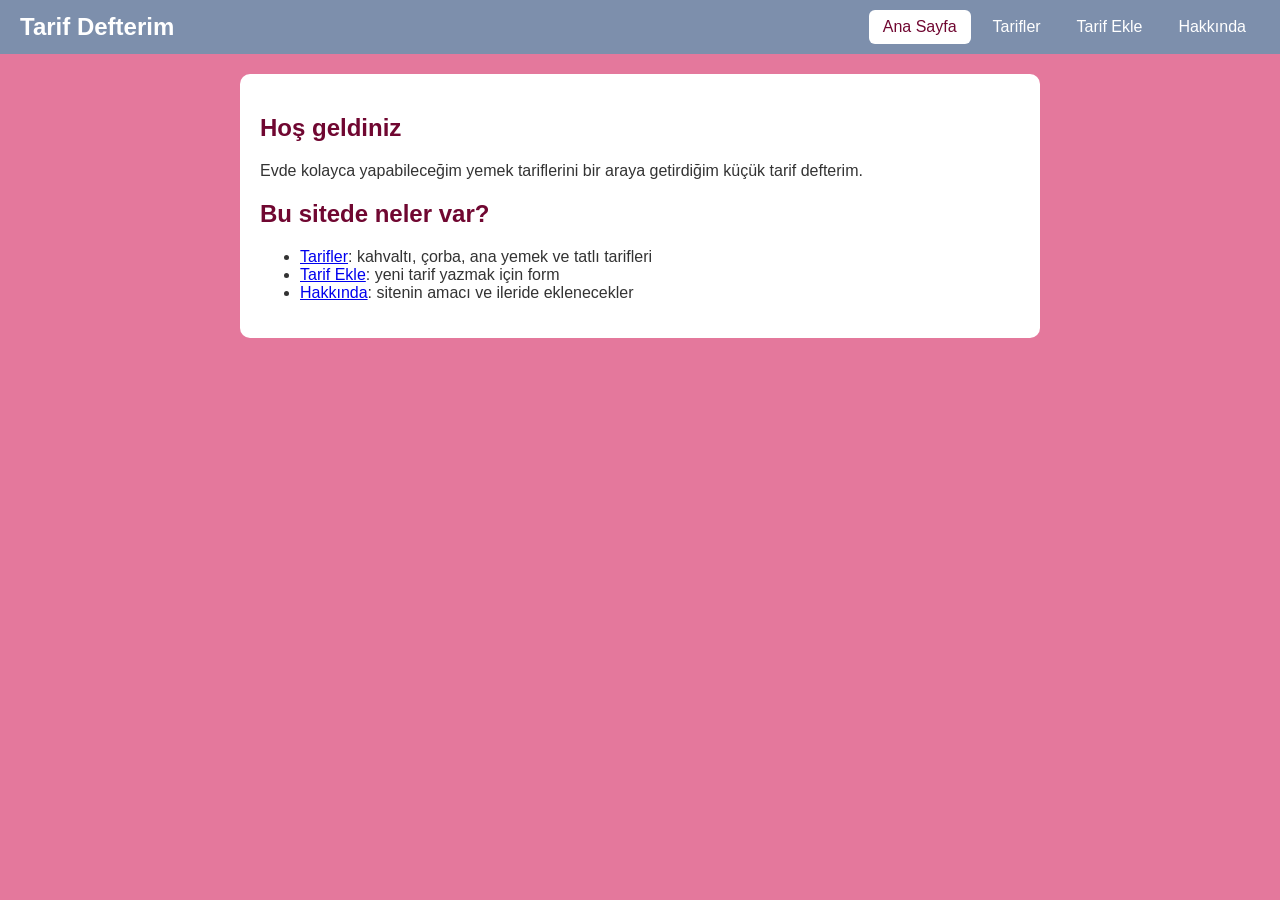
<file: index.html>
<!DOCTYPE html>
<html lang="tr">
<head>
    <meta charset="UTF-8">
    <meta name="viewport" content="width=device-width, initial-scale=1.0">
    <title>Tarif Defterim</title>
    <link rel="stylesheet" href="css/stil.css">
</head>
<body>
    <header>
        <h1>Tarif Defterim</h1>
        <nav>
            <ul>
                <li><a href="index.html" class="aktif">Ana Sayfa</a></li>
                <li><a href="tarifler.html">Tarifler</a></li>
                <li><a href="tarif-ekle.html">Tarif Ekle</a></li>
                <li><a href="hakkinda.html">Hakkında</a></li>
            </ul>
        </nav>
    </header>

    <main>
        <section id="tanitim">
            <h2>Hoş geldiniz</h2>
            <p>Evde kolayca yapabileceğim yemek tariflerini bir araya getirdiğim küçük tarif defterim.</p>
        </section>

        <section id="icerik">
            <h2>Bu sitede neler var?</h2>
            <ul>
                <li><a href="tarifler.html">Tarifler</a>: kahvaltı, çorba, ana yemek ve tatlı tarifleri</li>
                <li><a href="tarif-ekle.html">Tarif Ekle</a>: yeni tarif yazmak için form</li>
                <li><a href="hakkinda.html">Hakkında</a>: sitenin amacı ve ileride eklenecekler</li>
            </ul>
        </section>
    </main>
</body>
</html>
</file>
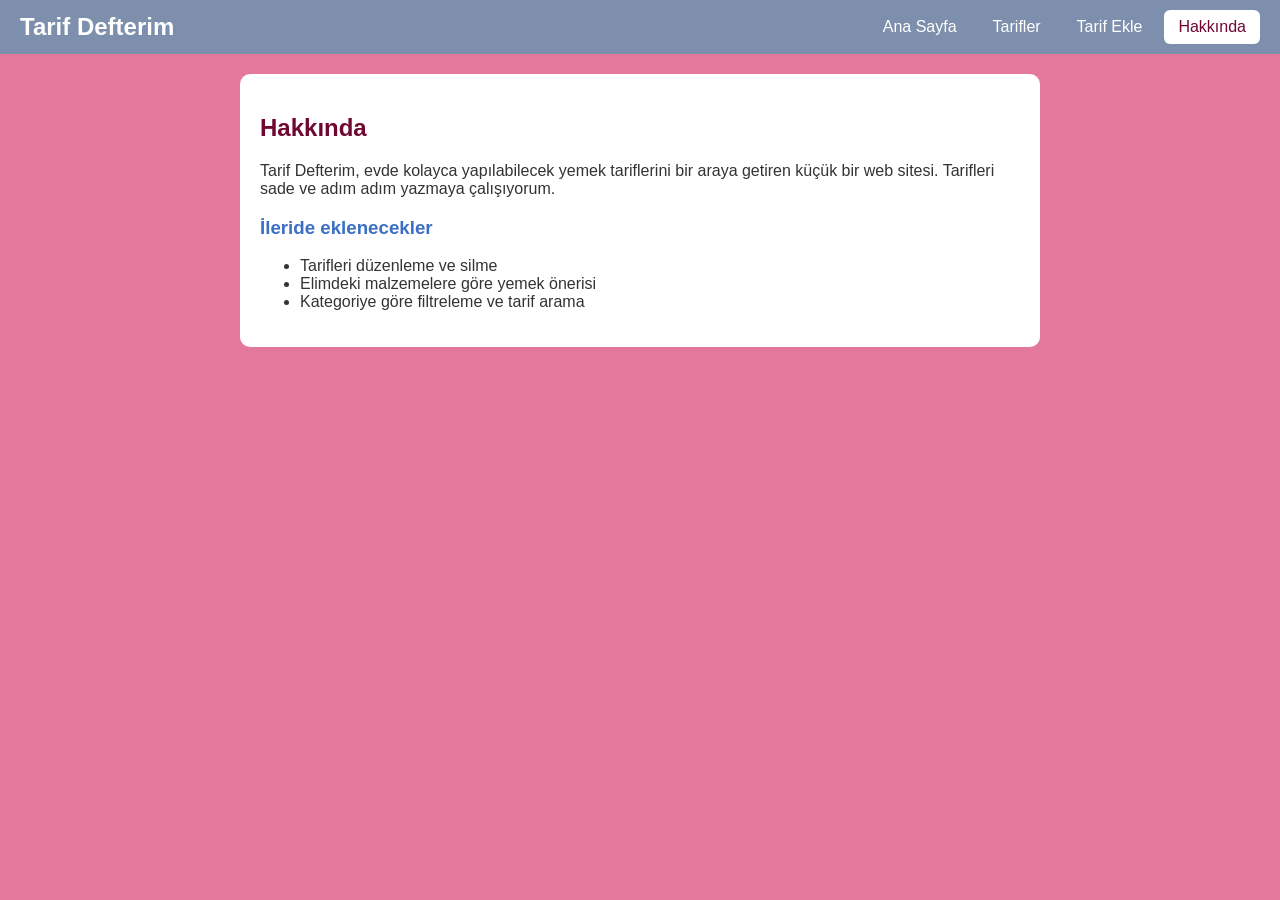
<file: hakkinda.html>
<!DOCTYPE html>
<html lang="tr">
<head>
    <meta charset="UTF-8">
    <meta name="viewport" content="width=device-width, initial-scale=1.0">
    <title>Hakkında - Tarif Defterim</title>
    <link rel="stylesheet" href="css/stil.css">
</head>
<body>
    <header>
        <h1>Tarif Defterim</h1>
        <nav>
            <ul>
                <li><a href="index.html">Ana Sayfa</a></li>
                <li><a href="tarifler.html">Tarifler</a></li>
                <li><a href="tarif-ekle.html">Tarif Ekle</a></li>
                <li><a href="hakkinda.html" class="aktif">Hakkında</a></li>
            </ul>
        </nav>
    </header>

    <main>
        <h2>Hakkında</h2>
        <p>Tarif Defterim, evde kolayca yapılabilecek yemek tariflerini bir araya getiren küçük bir web sitesi. Tarifleri sade ve adım adım yazmaya çalışıyorum.</p>

        <h3>İleride eklenecekler</h3>
        <ul>
            <li>Tarifleri düzenleme ve silme</li>
            <li>Elimdeki malzemelere göre yemek önerisi</li>
            <li>Kategoriye göre filtreleme ve tarif arama</li>
        </ul>
    </main>
</body>
</html>
</file>
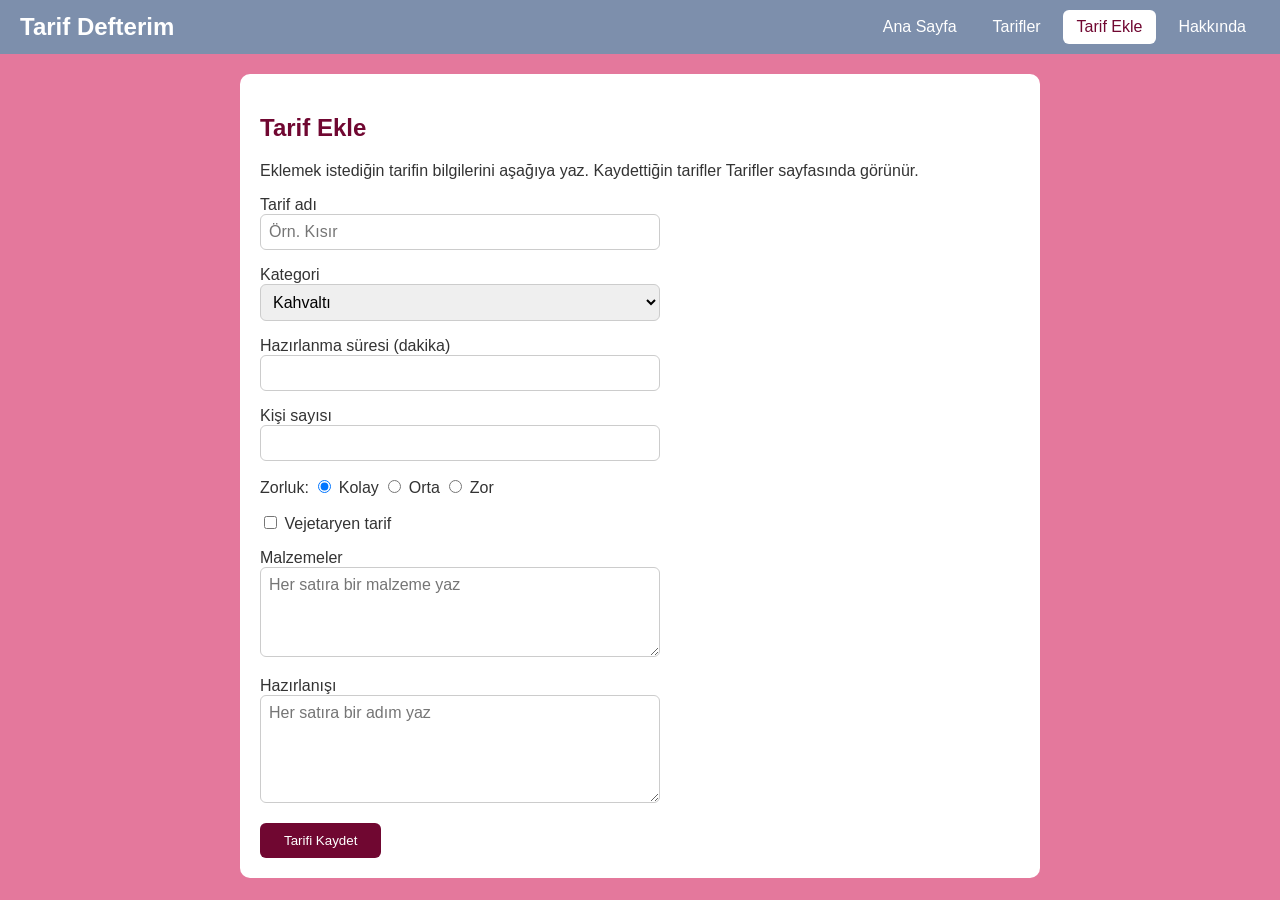
<file: tarif-ekle.html>
<!DOCTYPE html>
<html lang="tr">
<head>
    <meta charset="UTF-8">
    <meta name="viewport" content="width=device-width, initial-scale=1.0">
    <title>Tarif Ekle - Tarif Defterim</title>
    <link rel="stylesheet" href="css/stil.css">
    <script src="js/uygulama.js" defer></script>
</head>
<body>
    <header>
        <h1>Tarif Defterim</h1>
        <nav>
            <ul>
                <li><a href="index.html">Ana Sayfa</a></li>
                <li><a href="tarifler.html">Tarifler</a></li>
                <li><a href="tarif-ekle.html" class="aktif">Tarif Ekle</a></li>
                <li><a href="hakkinda.html">Hakkında</a></li>
            </ul>
        </nav>
    </header>

    <main>
        <h2>Tarif Ekle</h2>
        <p>Eklemek istediğin tarifin bilgilerini aşağıya yaz. Kaydettiğin tarifler Tarifler sayfasında görünür.</p>

        <form id="tarifFormu" novalidate>
            <p>
                <label for="tarifAdi">Tarif adı</label><br>
                <input type="text" id="tarifAdi" name="tarifAdi" placeholder="Örn. Kısır" required>
            </p>
            <p>
                <label for="kategori">Kategori</label><br>
                <select id="kategori" name="kategori">
                    <option value="kahvalti">Kahvaltı</option>
                    <option value="corba">Çorba</option>
                    <option value="anaYemek">Ana yemek</option>
                    <option value="tatli">Tatlı</option>
                </select>
            </p>
            <p>
                <label for="sure">Hazırlanma süresi (dakika)</label><br>
                <input type="number" id="sure" name="sure" min="1" required>
            </p>
            <p>
                <label for="kisi">Kişi sayısı</label><br>
                <input type="number" id="kisi" name="kisi" min="1" required>
            </p>
            <p>
                Zorluk:
                <input type="radio" id="kolay" name="zorluk" value="Kolay" checked>
                <label for="kolay">Kolay</label>
                <input type="radio" id="orta" name="zorluk" value="Orta">
                <label for="orta">Orta</label>
                <input type="radio" id="zor" name="zorluk" value="Zor">
                <label for="zor">Zor</label>
            </p>
            <p>
                <input type="checkbox" id="vejetaryen" name="vejetaryen">
                <label for="vejetaryen">Vejetaryen tarif</label>
            </p>
            <p>
                <label for="malzemeler">Malzemeler</label><br>
                <textarea id="malzemeler" name="malzemeler" rows="4" placeholder="Her satıra bir malzeme yaz" required></textarea>
            </p>
            <p>
                <label for="hazirlanis">Hazırlanışı</label><br>
                <textarea id="hazirlanis" name="hazirlanis" rows="5" placeholder="Her satıra bir adım yaz" required></textarea>
            </p>
            <button type="submit">Tarifi Kaydet</button>
            <p id="mesaj" class="gizli"></p>
        </form>
    </main>
</body>
</html>
</file>
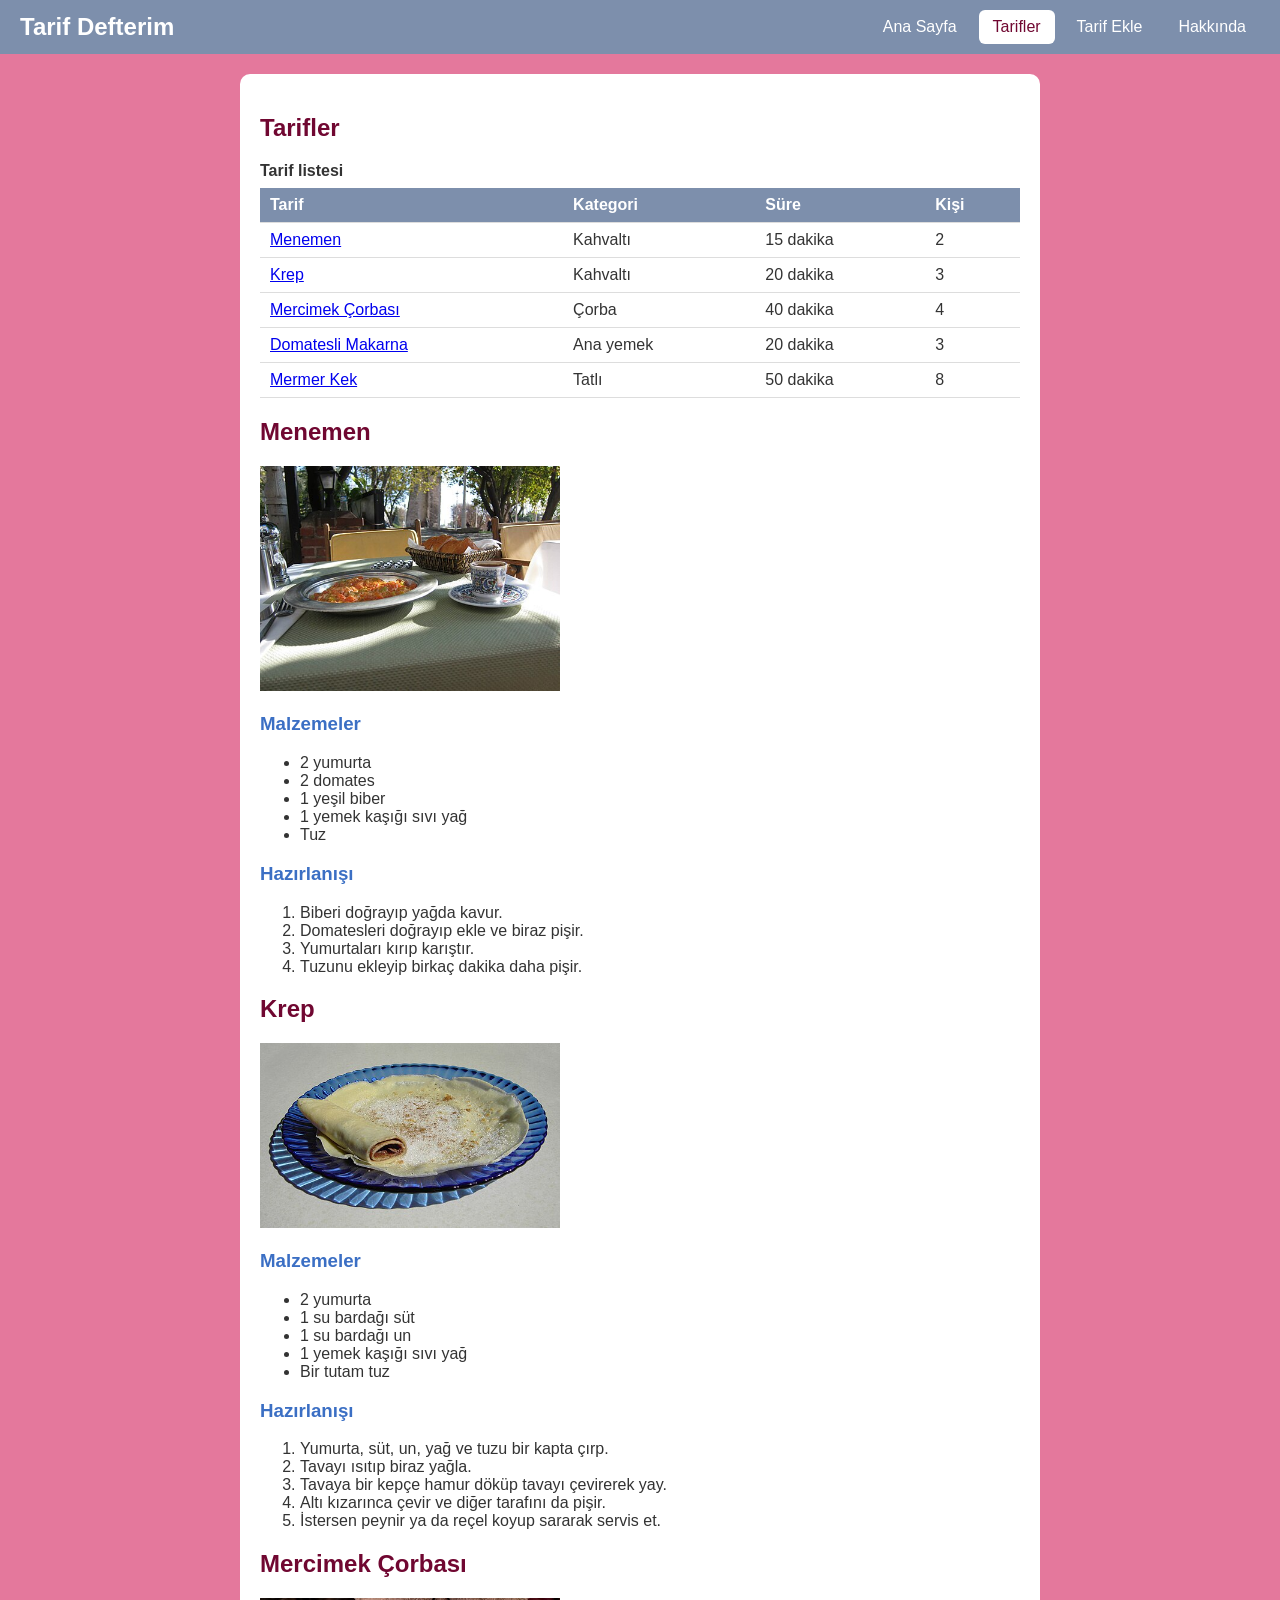
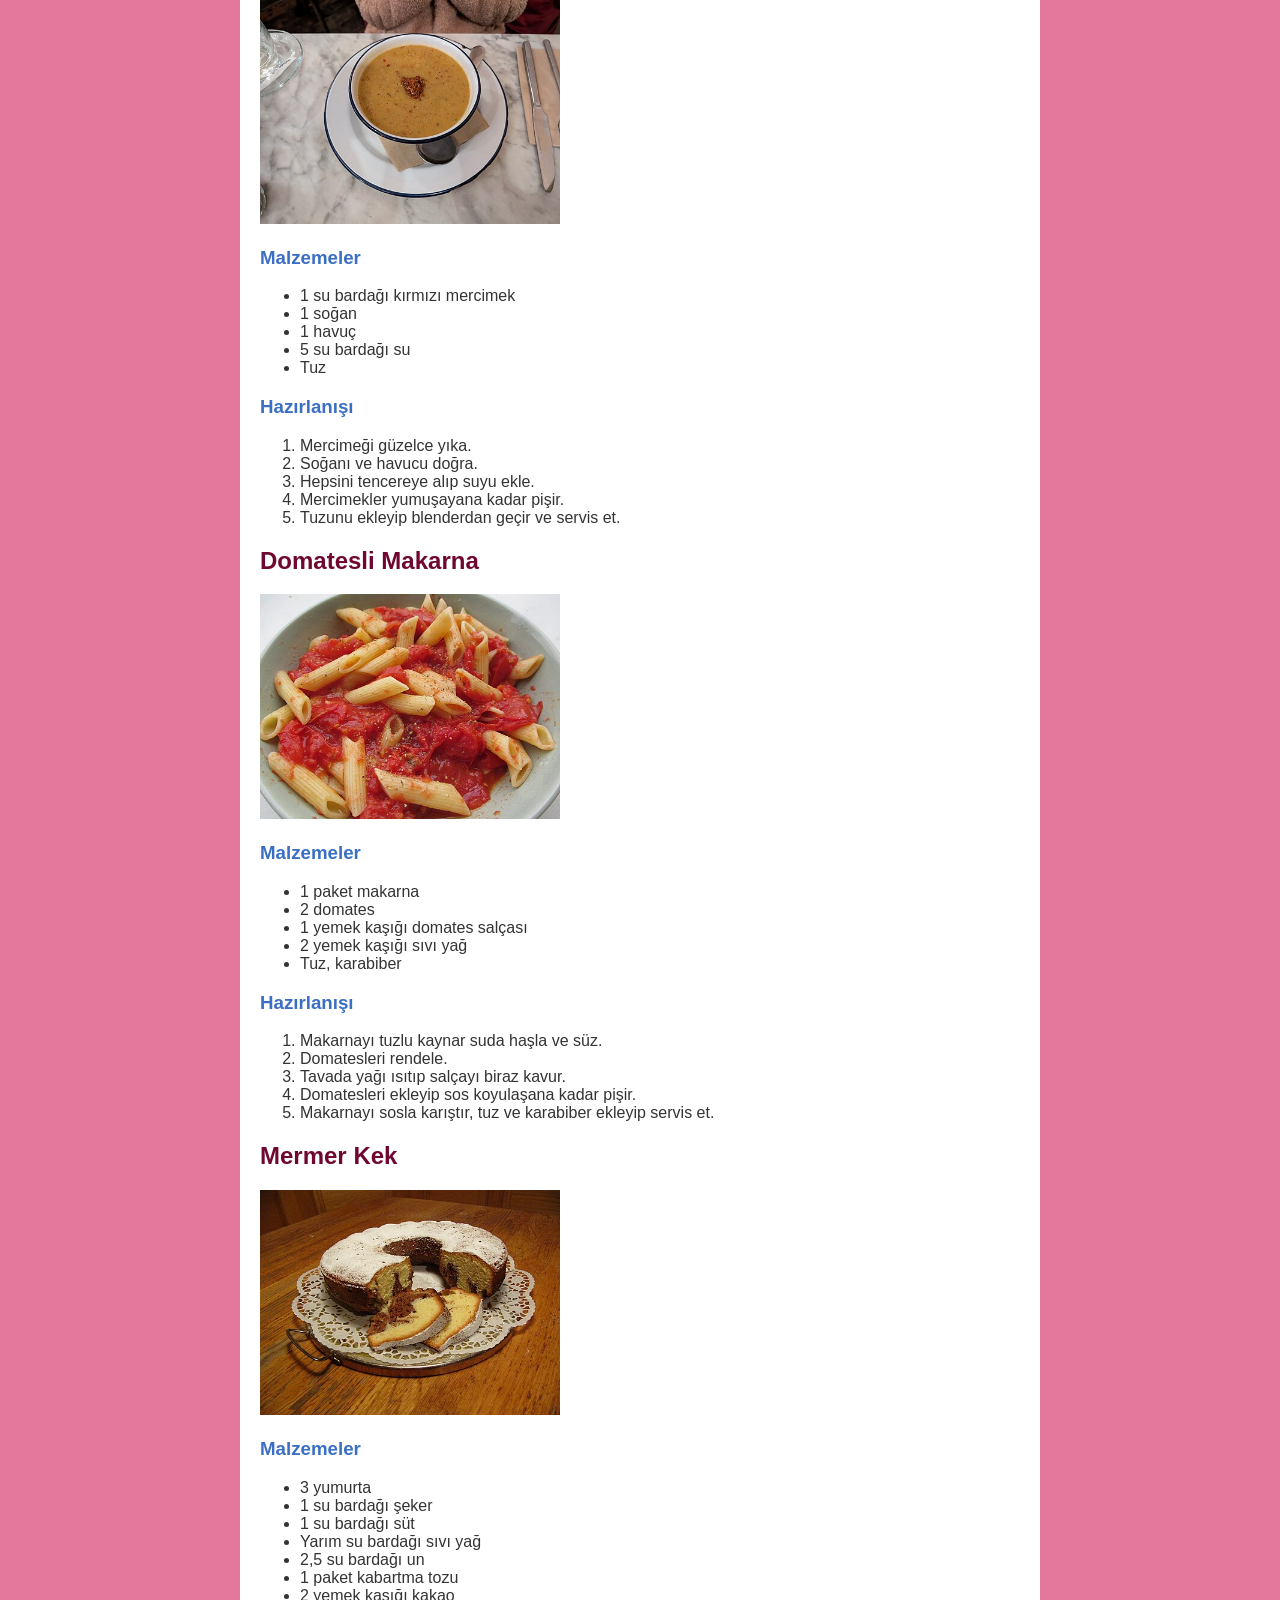
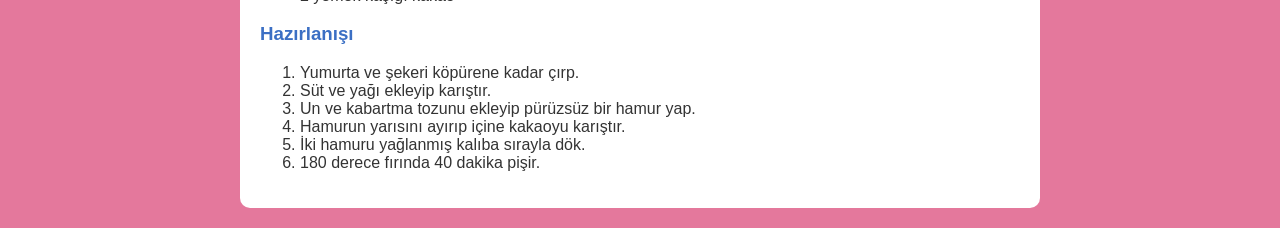
<file: tarifler.html>
<!DOCTYPE html>
<html lang="tr">
<head>
    <meta charset="UTF-8">
    <meta name="viewport" content="width=device-width, initial-scale=1.0">
    <title>Tarifler - Tarif Defterim</title>
    <link rel="stylesheet" href="css/stil.css">
    <script src="js/uygulama.js" defer></script>
</head>
<body>
    <header>
        <h1>Tarif Defterim</h1>
        <nav>
            <ul>
                <li><a href="index.html">Ana Sayfa</a></li>
                <li><a href="tarifler.html" class="aktif">Tarifler</a></li>
                <li><a href="tarif-ekle.html">Tarif Ekle</a></li>
                <li><a href="hakkinda.html">Hakkında</a></li>
            </ul>
        </nav>
    </header>

    <main>
        <h2>Tarifler</h2>
        <table>
            <caption>Tarif listesi</caption>
            <thead>
                <tr>
                    <th>Tarif</th>
                    <th>Kategori</th>
                    <th>Süre</th>
                    <th>Kişi</th>
                </tr>
            </thead>
            <tbody id="tarifListesi">
                <tr>
                    <td><a href="#menemen">Menemen</a></td>
                    <td>Kahvaltı</td>
                    <td>15 dakika</td>
                    <td>2</td>
                </tr>
                <tr>
                    <td><a href="#krep">Krep</a></td>
                    <td>Kahvaltı</td>
                    <td>20 dakika</td>
                    <td>3</td>
                </tr>
                <tr>
                    <td><a href="#mercimek">Mercimek Çorbası</a></td>
                    <td>Çorba</td>
                    <td>40 dakika</td>
                    <td>4</td>
                </tr>
                <tr>
                    <td><a href="#makarna">Domatesli Makarna</a></td>
                    <td>Ana yemek</td>
                    <td>20 dakika</td>
                    <td>3</td>
                </tr>
                <tr>
                    <td><a href="#kek">Mermer Kek</a></td>
                    <td>Tatlı</td>
                    <td>50 dakika</td>
                    <td>8</td>
                </tr>
            </tbody>
        </table>

        <section id="menemen">
            <h2>Menemen</h2>
            <img src="img/menemen.jpg" alt="Menemen" width="300">

            <h3>Malzemeler</h3>
            <ul>
                <li>2 yumurta</li>
                <li>2 domates</li>
                <li>1 yeşil biber</li>
                <li>1 yemek kaşığı sıvı yağ</li>
                <li>Tuz</li>
            </ul>

            <h3>Hazırlanışı</h3>
            <ol>
                <li>Biberi doğrayıp yağda kavur.</li>
                <li>Domatesleri doğrayıp ekle ve biraz pişir.</li>
                <li>Yumurtaları kırıp karıştır.</li>
                <li>Tuzunu ekleyip birkaç dakika daha pişir.</li>
            </ol>
        </section>

        <section id="krep">
            <h2>Krep</h2>
            <img src="img/krep.jpg" alt="Krep" width="300">

            <h3>Malzemeler</h3>
            <ul>
                <li>2 yumurta</li>
                <li>1 su bardağı süt</li>
                <li>1 su bardağı un</li>
                <li>1 yemek kaşığı sıvı yağ</li>
                <li>Bir tutam tuz</li>
            </ul>

            <h3>Hazırlanışı</h3>
            <ol>
                <li>Yumurta, süt, un, yağ ve tuzu bir kapta çırp.</li>
                <li>Tavayı ısıtıp biraz yağla.</li>
                <li>Tavaya bir kepçe hamur döküp tavayı çevirerek yay.</li>
                <li>Altı kızarınca çevir ve diğer tarafını da pişir.</li>
                <li>İstersen peynir ya da reçel koyup sararak servis et.</li>
            </ol>
        </section>

        <section id="mercimek">
            <h2>Mercimek Çorbası</h2>
            <img src="img/mercimek.jpg" alt="Mercimek Çorbası" width="300">

            <h3>Malzemeler</h3>
            <ul>
                <li>1 su bardağı kırmızı mercimek</li>
                <li>1 soğan</li>
                <li>1 havuç</li>
                <li>5 su bardağı su</li>
                <li>Tuz</li>
            </ul>

            <h3>Hazırlanışı</h3>
            <ol>
                <li>Mercimeği güzelce yıka.</li>
                <li>Soğanı ve havucu doğra.</li>
                <li>Hepsini tencereye alıp suyu ekle.</li>
                <li>Mercimekler yumuşayana kadar pişir.</li>
                <li>Tuzunu ekleyip blenderdan geçir ve servis et.</li>
            </ol>
        </section>

        <section id="makarna">
            <h2>Domatesli Makarna</h2>
            <img src="img/makarna.jpg" alt="Domatesli Makarna" width="300">

            <h3>Malzemeler</h3>
            <ul>
                <li>1 paket makarna</li>
                <li>2 domates</li>
                <li>1 yemek kaşığı domates salçası</li>
                <li>2 yemek kaşığı sıvı yağ</li>
                <li>Tuz, karabiber</li>
            </ul>

            <h3>Hazırlanışı</h3>
            <ol>
                <li>Makarnayı tuzlu kaynar suda haşla ve süz.</li>
                <li>Domatesleri rendele.</li>
                <li>Tavada yağı ısıtıp salçayı biraz kavur.</li>
                <li>Domatesleri ekleyip sos koyulaşana kadar pişir.</li>
                <li>Makarnayı sosla karıştır, tuz ve karabiber ekleyip servis et.</li>
            </ol>
        </section>

        <section id="kek">
            <h2>Mermer Kek</h2>
            <img src="img/kek.jpg" alt="Mermer Kek" width="300">

            <h3>Malzemeler</h3>
            <ul>
                <li>3 yumurta</li>
                <li>1 su bardağı şeker</li>
                <li>1 su bardağı süt</li>
                <li>Yarım su bardağı sıvı yağ</li>
                <li>2,5 su bardağı un</li>
                <li>1 paket kabartma tozu</li>
                <li>2 yemek kaşığı kakao</li>
            </ul>

            <h3>Hazırlanışı</h3>
            <ol>
                <li>Yumurta ve şekeri köpürene kadar çırp.</li>
                <li>Süt ve yağı ekleyip karıştır.</li>
                <li>Un ve kabartma tozunu ekleyip pürüzsüz bir hamur yap.</li>
                <li>Hamurun yarısını ayırıp içine kakaoyu karıştır.</li>
                <li>İki hamuru yağlanmış kalıba sırayla dök.</li>
                <li>180 derece fırında 40 dakika pişir.</li>
            </ol>
        </section>

        <!-- Tarif Ekle formundan kaydedilen tarifler JavaScript ile buraya eklenir -->
        <div id="eklenenTarifler"></div>
    </main>
</body>
</html>
</file>
<file: css/stil.css>
* {
    box-sizing: border-box;
}

body {
    font-family: Arial, sans-serif;
    color: #333333;
    background-color: #e4789c;
    margin: 0;
}

header {
    display: flex;
    align-items: center;
    gap: 16px;
    padding: 10px 20px;
    background-color: #7d8fac;
}

header h1 {
    margin: 0;
    font-size: 1.5rem;
    color: white;
}

nav {
    margin-left: auto;
}

nav ul {
    display: flex;
    gap: 8px;
    margin: 0;
    padding: 0;
    list-style: none;
}

nav a {
    display: block;
    padding: 8px 14px;
    border-radius: 6px;
    color: white;
    text-decoration: none;
}

nav a:hover,
nav a.aktif {
    background-color: white;
    color: #700731;
}

main {
    max-width: 800px;
    margin: 20px auto;
    padding: 20px;
    background-color: white;
    border-radius: 10px;
}

h2 {
    color: #700731;
}

h3 {
    color: #3b6fc4;
}

table {
    width: 100%;
    border-collapse: collapse;
}

caption {
    text-align: left;
    font-weight: bold;
    margin-bottom: 8px;
}

th, td {
    padding: 8px 10px;
    text-align: left;
    border-bottom: 1px solid #dddddd;
}

th {
    background-color: #7d8fac;
    color: white;
}

input, select, textarea {
    width: 100%;
    max-width: 400px;
    padding: 8px;
    border: 1px solid #cccccc;
    border-radius: 6px;
    font: inherit;
}

input[type="radio"], input[type="checkbox"] {
    width: auto;
}

button {
    padding: 10px 24px;
    border: none;
    border-radius: 6px;
    background-color: #700731;
    color: white;
    cursor: pointer;
}

.gizli {
    display: none;
}

.hata {
    border-color: #b42318;
    background-color: #fdecec;
}

#mesaj {
    font-weight: bold;
    color: #b42318;
}

#mesaj.basarili {
    color: #2e7d32;
}

@media (max-width: 600px) {
    header {
        flex-direction: column;
        align-items: flex-start;
    }

    nav {
        margin-left: 0;
    }

    nav ul {
        flex-wrap: wrap;
    }

    main {
        margin: 10px;
    }
}
</file>
